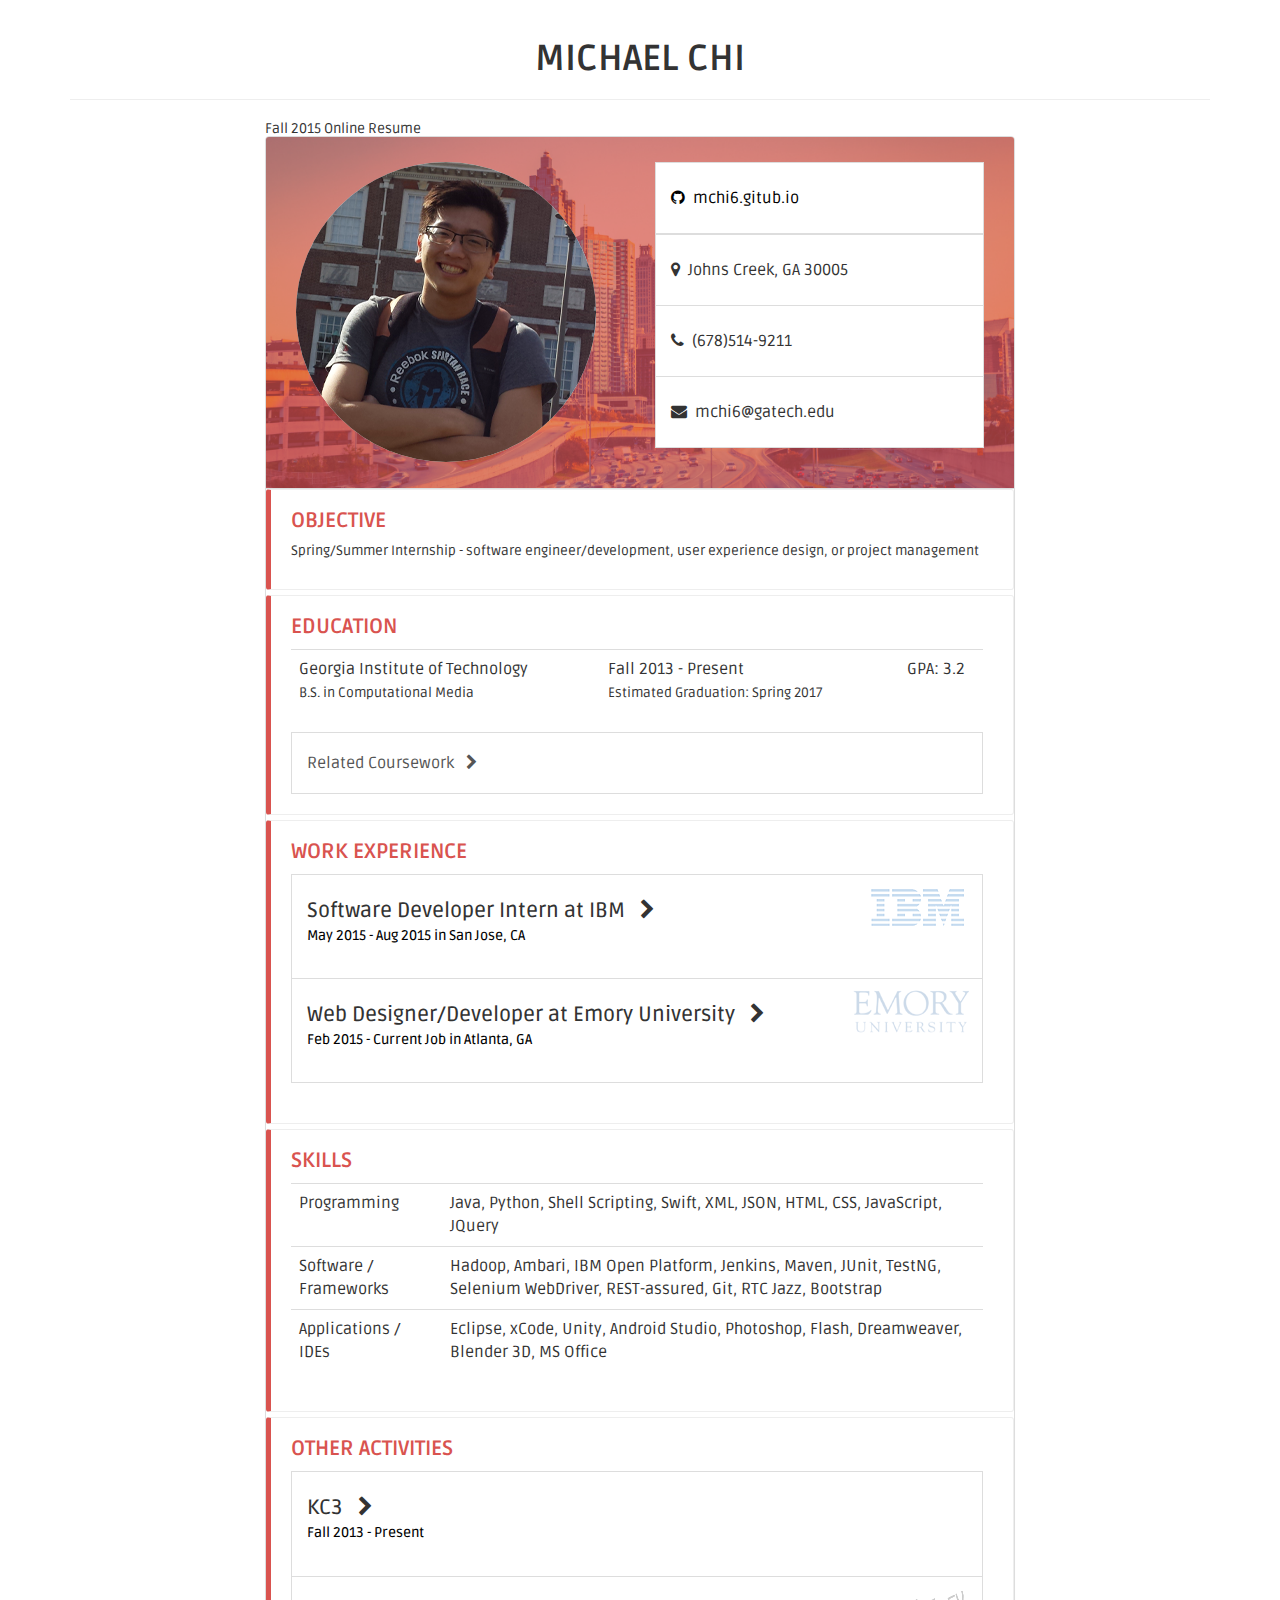
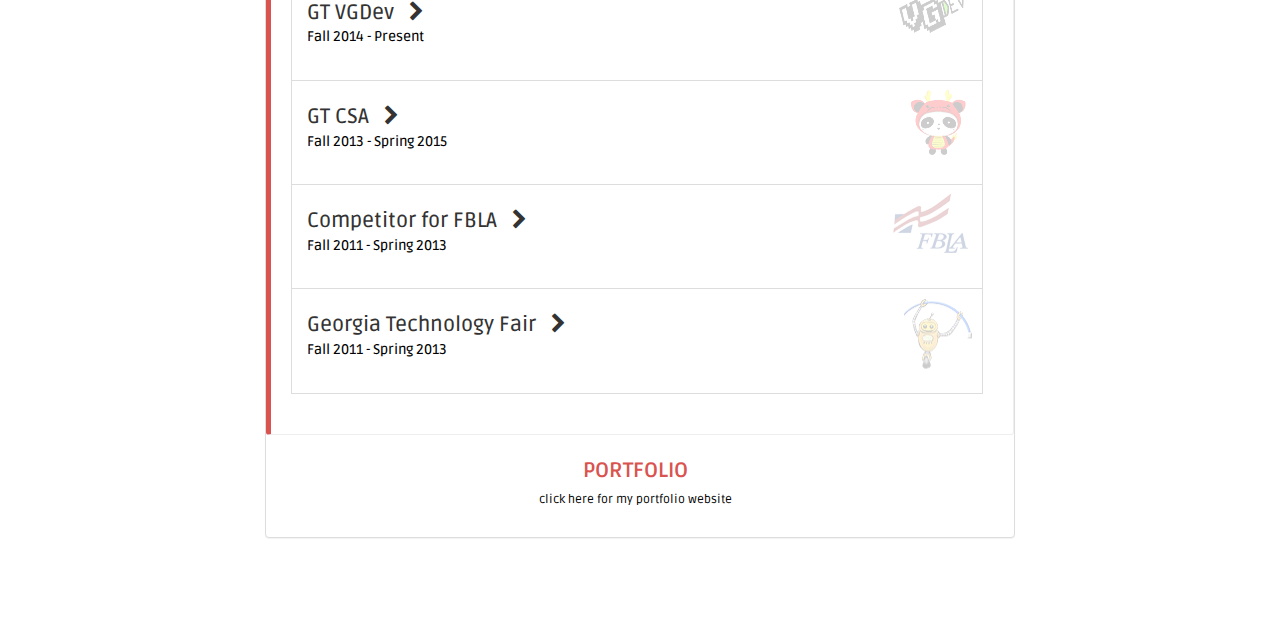
<file: resume/index.html>
<!DOCTYPE html>
<html>
<head>

    <meta charset="utf-8">
    <meta http-equiv="X-UA-Compatible" content="IE=edge">
    <meta name="viewport" content="min-width=700, initial-scale=1">
    <meta name="description" content="Resume">
    <meta name="author" content="Michael Chi">


    <link rel="shortcut icon" href="./files/icon.ico">
    <title>Michael Chi | Portfolio</title>

    <link rel="stylesheet" href="./files/bootstrap.css">
    <link rel="stylesheet" href="./files/resumestyle.css">

    <script type="text/javascript" src="./files/jquery-2.1.1.min.js"></script>


    <script>
    function toggle_visibility(id) {
       var e = document.getElementById(id);
       var open = document.getElementsByClassName(id)[0];
       var close = document.getElementsByClassName(id+"0")[0];
       /*e.style.display = 'block';
       open.style.display = 'none';
       close.style.display = 'inline';*/
       if(e.style.display == 'block') e.style.display = 'none';
       else e.style.display = 'block';
       if(close.style.display == 'inline') close.style.display = 'none';
       else close.style.display = 'inline';

      if(open.style.display == 'none') open.style.display = 'inline';
       else open.style.display = 'none';
    }
    </script>


    <script>
    $(document).scroll(function() {
            var y = $(this).scrollTop() + $(window).height();
            var rtop = $("#rtop").offset().top;
            if (y > rtop) {
              $('.portfolio').addClass( "enlarge" );
            } else {
              $('.portfolio').removeClass( "enlarge" );
            }
        });
    </script>
</head>


<div class="container">

<!--<div class="row info" style="text-align:center;">
    <div class="col-xs-12 alert alert-info">
        The skills meter from <a class="alert-link" href="http://bootsnipp.com/snippets/featured/progress-bar-meter">here</a> is used in this design. 
        Feel free to remove this div from the design.
    </div>
</div>-->


<body>
<div class="resume">
    <header class="page-header">
    <h1 class="page-title"><b>MICHAEL CHI</b></h1>
    <!--<small> <i class="fa fa-clock-o"></i> Last Updated on: <time>Sunday, October 05, 2014</time></small>-->
  </header>

     <footer class="footer">
        <p>Fall 2015 Online Resume</p>
    </footer>
<div class="row"style="margin-bottom:80px">
  <div class="col-xs-12 col-sm-12 col-md-offset-1 col-md-10 col-lg-offset-2 col-lg-8">
    <div class="panel panel-default">
      <div class="panel-heading resume-heading">
        <div class="row">
          <div class="col-lg-12">
            <div class="col-xs-12 col-sm-6">

              <figure>
              <script type="text/javascript">
              $(function(){
              $('.fadelinks > :gt(0)').hide();
                setInterval(function(){
                  $('.fadelinks > :first-child').fadeOut().css("display","none")
                   .next().fadeIn().css("display","block").end()
                   .appendTo('.fadelinks');
                }, 3000);
              });
              </script>
              <img class="img-circle img-responsive img-portrait" alt="" src="./files/resumeback.png">
              <div class="fadelinks" style="margin-top:-300px;">
              <img class="img-circle img-responsive img-portrait" alt="" src="./files/resume2.png">
              <img class="img-circle img-responsive img-portrait" alt="" src="./files/resume4.png">
              <img class="img-circle img-responsive img-portrait" alt="" src="./files/resume3.png">
              <img class="img-circle img-responsive img-portrait" alt="" src="./files/resume.png">
              </div>
              </figure>
              
              <!--<div class="row">
                <div class="col-xs-12 social-btns">
                    <div class="col-xs-3 col-md-1 col-lg-1 social-btn-holder">
                      <a href="#" class="btn btn-social btn-block btn-google">
                        <i class="fa fa-google"></i> </a>
                    </div>
                  
                    <div class="col-xs-3 col-md-1 col-lg-1 social-btn-holder">
                      <a href="#" class="btn btn-social btn-block btn-facebook">
                        <i class="fa fa-facebook"></i> </a>
                    </div>
                  
                    <div class="col-xs-3 col-md-1 col-lg-1 social-btn-holder">
                      <a href="#" class="btn btn-social btn-block btn-twitter">
                        <i class="fa fa-twitter"></i> </a>
                    </div>
                  
                    <div class="col-xs-3 col-md-1 col-lg-1 social-btn-holder">
                      <a href="#" class="btn btn-social btn-block btn-linkedin">
                        <i class="fa fa-linkedin"></i> </a>
                    </div>
                  
                    <div class="col-xs-3 col-md-1 col-lg-1 social-btn-holder">
                      <a href="#" class="btn btn-social btn-block btn-github">
                        <i class="fa fa-github"></i> </a>
                    </div>
                  
                    <div class="col-xs-3 col-md-1 col-lg-1 social-btn-holder">
                      <a href="#" class="btn btn-social btn-block btn-stackoverflow">
                        <i class="fa fa-stack-overflow"></i> </a>
                    </div>
                </div>
              </div>-->
              
            </div>

            <div class="col-xs-12 col-sm-6">
              <ul class="list-group">
                <a href="https://mchi6.github.io" target="_blank">
                <li class="list-group-item"><i class="fa fa-github"></i>&nbsp; mchi6.gitub.io</li></a>
                <!--<a href="http://www.gatech.edu/" target="_blank"><li class="list-group-item">Georgia Institute of Technology</li></a>-->
                <li class="list-group-item"><i class="fa fa-map-marker"></i>&nbsp; Johns Creek, GA 30005</li>
                <li class="list-group-item"><i class="fa fa-phone"></i>&nbsp; (678)514-9211 </li>
                <li class="list-group-item"><i class="fa fa-envelope"></i>&nbsp; mchi6@gatech.edu </li>
                <!--<li class="list-group-item"></li>
                <li class="list-group-item"></li>-->
              </ul>
            </div>
          </div>
        </div>
      </div>
      <div class="bs-callout bs-callout-danger">
        <h4><b>OBJECTIVE</b></h4>
        <p class="sub">
        Spring/Summer Internship - software engineer/development, user experience design, or project management
        <!--<br><i>( but honestly... just making cool stuff )</i>-->
        </p>
      </div>
      <div class="bs-callout bs-callout-danger">
        <h4><b>EDUCATION</b> <span style="color:black"></span></h4>
         <table class="table table-responsive ">
          <tbody>
            <tr>
              <td>Georgia Institute of Technology<br><span class="sub">B.S. in Computational Media</span></td>
              <td>Fall 2013 - Present<br>            <span class="sub">Estimated Graduation: Spring 2017</span></td>
              <td class="center">GPA: 3.2</td>
            </tr>
          </tbody>
        </table>
        <!--<div class="row row-education">
          <div class="col-sm-4">Georgia Institute of Technology</div>
          <div class="col-sm-4 center">B.S. in Computational Media</div>
          <div class="col-sm-4 right">May 2013 - Present<br>GPA: 3.2</div>
        </div>-->
        <p class="sub"></p>
        <a href="javascript:void(0);" onclick="toggle_visibility('ho1');" style="text-decoration: none;padding-bottom:10px;padding-top:20px" class="list-group-item" ><p class="">
          Related Coursework &nbsp; <i class="fa fa-chevron-right ho1"></i><i class="fa fa-chevron-down ho00 ho10"></i>
          <ul style="font-size:80%;color:black" id="ho1" class="ul-hover">
            <li>CS 1332 - <b>Data Structures & Algorithms (Java, Object Oriented Programming, JUnit)</b></li>
            <li>CS 2340 - <b>Objects and Design (Java, Android, Git, Project Management, Software Design Principles)</b></li>
            <li>CS 2110 - <b>Computer Organization & Programming (Java, Logism, Assembly, C)</b></li>
            <li>CS 4590 - <b>Computer Audio (Unity, C#)</b></li>
            <li>LMC 2720 - Principles of <b>Visual Design</b></li>
            <li>LMC 3705 - Principles of <b>Information Design</b></li>
            <li>LMC 3710 - Principles of <b>Interaction Design</b></li>
          </ul>
        </p>
      </a>
      </div>

      <div class="bs-callout bs-callout-danger">
        <h4><b>WORK EXPERIENCE</b></h4>
        <ul class="list-group">


          <a href="javascript:void(0);" onclick="toggle_visibility('ho2');" class="list-group-item item-1" > <!--href="http://www-01.ibm.com/software/data/infosphere/hadoop/" target="_blank"-->
            <h4 class="list-group-item-heading">
              Software Developer Intern at IBM  &nbsp; <i class="fa fa-chevron-right ho2"></i><i class="fa fa-chevron-down ho00 ho20"></i></h4>
              <h5>May 2015 - Aug 2015 in San Jose, CA</h5>
            <ul id="ho2" class="ul-hover">
              <li>
                QA intern for IBM BigInsights, small and large scale node cluster set up for Hadoop components and IBM value adds
              </li>
              <li>
                Developed test automation for entire IBM Open Platform (Hadoop open source services), from uninstallation of Hadoop on node clusters to reinstallation with latest build, using randomly generated or manually inputted cluster configurations.
              </li>
              <li>
                Development included front-end web testing, back-end testing, automating test jobs by setting up and configuring Jenkins server, software project management using Maven, and agile software development using Rational Team Concert Jazz
              </li>
            </ul>
            
          </a>


          <a class="list-group-item item-2" href="javascript:void(0);"  onclick="toggle_visibility('ho3');"> <!-- href="http://staging.web.emory.edu/breakthroughs" target="_blank"-->
            <h4 class="list-group-item-heading">
              Web Designer/Developer at Emory University &nbsp; <i id="ho3" class="fa fa-chevron-right"></i><i class="fa fa-chevron-down ho00 ho30"></i></h4> 
            <h5>Feb 2015 - Current Job in Atlanta, GA</h5>
            <ul id="ho3" class="ul-hover">
              <li>
                Full stack design and development for visual multimedia website to teach basic science concepts to medical students through interactive media, using Adobe Photoshop, Illustrator, HTML, CSS, Javascript, JQuery, Bootstrap.
              </li>
              <li>
                Demo site url: http://staging.web.emory.edu/breakthroughs
              </li>
            </ul>
          </a>


        </ul>
      </div>

      <div class="bs-callout bs-callout-danger">
        <h4><b>SKILLS</b></h4>
        <table class="table table-responsive">
          <tbody>
            <tr>
              <td>Programming</td>
              <td>Java, Python, Shell Scripting, Swift, XML, JSON, HTML, CSS, JavaScript, JQuery</td>
            </tr>
            <tr>
              <td>Software / Frameworks</td>
              <td>Hadoop, Ambari, IBM Open Platform, Jenkins, Maven, JUnit, TestNG, Selenium WebDriver, REST-assured, Git, RTC Jazz, Bootstrap</td>
            </tr>
            <tr>
              <td>Applications / IDEs</td>
              <td>Eclipse, xCode, Unity, Android Studio, Photoshop, Flash, Dreamweaver, Blender 3D, MS Office</td>
            </tr>
          </tbody>
        </table>
      </div>

      <div class="bs-callout bs-callout-danger">
        <h4><b>OTHER ACTIVITIES</b></h4>
        <ul class="list-group">
          <a href="javascript:void(0);" onclick="toggle_visibility('ho4');" class="list-group-item item-0" > <!--href="http://www-01.ibm.com/software/data/infosphere/hadoop/" target="_blank"-->
            <h4 class="list-group-item-heading">
              KC3 &nbsp; <i class="fa fa-chevron-right ho4"></i><i class="fa fa-chevron-down ho00 ho40"></i></h4>
              <h5>Fall 2013 - Present</h5>
            <ul id="ho4" class="ul-hover">
              <li>Hip-Hop Dance Member - Performer</li>
              <li>Intramural Basketball team - Powerfoward/Center for Playoffs</li>
              <li>Organization's Magician - Tricks 24-7</li>
            </ul>
          </a>

          <a href="javascript:void(0);" onclick="toggle_visibility('ho5');" class="list-group-item item-03" > <!--href="http://www-01.ibm.com/software/data/infosphere/hadoop/" target="_blank"-->
            <h4 class="list-group-item-heading">
              GT VGDev &nbsp; <i class="fa fa-chevron-right ho5"></i><i class="fa fa-chevron-down ho00 ho50"></i></h4>
              <h5>Fall 2014 - Present</h5>
            <ul id="ho5" class="ul-hover">
              <li><b>Georgia Tech Video Game Development</b></li>
              <li>Worked on multiple large teams and completed projects, followed development process, designed game's UI features</li>
              <li>View projects on portfolio</li>
            </ul>
          </a>

          <a href="javascript:void(0);" onclick="toggle_visibility('ho6');" class="list-group-item item-02" > <!--href="http://www-01.ibm.com/software/data/infosphere/hadoop/" target="_blank"-->
            <h4 class="list-group-item-heading">
              GT CSA &nbsp; <i class="fa fa-chevron-right ho6"></i><i class="fa fa-chevron-down ho00 ho60"></i></h4>
              <h5>Fall 2013 - Spring 2015</h5>
            <ul id="ho6" class="ul-hover">
              <li><b>Georgia Tech Chinese Student Association</b></li>
              <li>Promotions Officer - Designed all banners, advertisements, logos, etc for two years</li>
              <li>View designs on portfolio</li>
            </ul>
          </a>


          <a href="javascript:void(0);" onclick="toggle_visibility('ho7');" class="list-group-item item-01" > <!--href="http://www-01.ibm.com/software/data/infosphere/hadoop/" target="_blank"-->
            <h4 class="list-group-item-heading">
              Competitor for FBLA &nbsp; <i class="fa fa-chevron-right ho7"></i><i class="fa fa-chevron-down ho00 ho70"></i></h4>
              <h5>Fall 2011 - Spring 2013</h5>
            <ul id="ho7" class="ul-hover">
              <li><b>Future Business Leaders of America</b></li>
              <li>2012-2013 President of School Chapter – doubled membership and school competitors</li>
              <li>2013 Computer Game and Simulation Programming National Winner – end to end game design/development</li>
              <li>2013 Electronic Business National Winner – end to end web design/development</li>
              <li>2011 Computer Game and Simulation Programming National Winner – end to end game design/development</li>
            </ul>
          </a>
          <a href="javascript:void(0);" onclick="toggle_visibility('ho8');" class="list-group-item item-04" > <!--href="http://www-01.ibm.com/software/data/infosphere/hadoop/" target="_blank"-->
            <h4 class="list-group-item-heading">
              Georgia Technology Fair &nbsp; <i class="fa fa-chevron-right ho8"></i><i class="fa fa-chevron-down ho00 ho80"></i></h4>
              <h5>Fall 2011 - Spring 2013</h5>
            <ul id="ho8" class="ul-hover">
              <li>2009 and 2013 Multimedia Applications State Winner</li>
              <li>Created and presented interactive teaching applications</li>
            </ul>
          </a>


        </ul>
      </div>

      <a id="rtop" href="https://mchi6.github.io" style="text-decoration: none; color:black">
        <div class="bs-callout bs-callout-danger bs-callout-right portfolio" style="text-align:center">
        <h4><b>PORTFOLIO</b></h4>
        <p style="font-size:12px">
        click here for my portfolio website
        <!--<br><i>( but honestly... just making cool stuff )</i>-->
        </p>
      </div>
      </a>
      <!--<div class="bs-callout bs-callout-danger">
        <h4>Key Expertise</h4>
        <ul class="list-group">
          <li class="list-group-item"> Lorem ipsum dolor sit amet, ea vel prima adhuc </li>
          <li class="list-group-item"> Lorem ipsum dolor sit amet, ea vel prima adhuc</li>
          <li class="list-group-item"> Lorem ipsum dolor sit amet, ea vel prima adhuc</li>
          <li class="list-group-item"> Lorem ipsum dolor sit amet, ea vel prima adhuc</li>
          <li class="list-group-item">Lorem ipsum dolor sit amet, ea vel prima adhuc</li>
          <li class="list-group-item"> Lorem ipsum dolor sit amet, ea vel prima adhuc</li>



        </ul>
      </div>-->
      

      <!--<div class="bs-callout bs-callout-danger">
        <h4>SKILLS</h4>
        <ul class="list-group">
          <a class="list-group-item inactive-link" href="#">
            

            <div class="progress">
              <div data-placement="top" style="width: 90%;" 
              aria-valuemax="100" aria-valuemin="0" aria-valuenow="80" role="progressbar" class="progress-bar progress-bar-success">
                <span class="sr-only">80%</span>
                <span class="progress-type">Java<span>
              </div>
            </div>

            <div class="progress">
              <div data-placement="top" style="width: 70%;" aria-valuemax="100" aria-valuemin="0" aria-valuenow="1" role="progressbar" class="progress-bar progress-bar-success">
                <span class="sr-only">70%</span>
                <span class="progress-type">PHP/ Lamp Stack</span>
              </div>
            </div>


            <div class="progress">
              <div data-placement="top" style="width: 70%;" aria-valuemax="100" aria-valuemin="0" aria-valuenow="1" role="progressbar" class="progress-bar progress-bar-success">
                <span class="sr-only">70%</span>
                <span class="progress-type">JavaScript/ NodeJS/ MEAN stack </span>
              </div>
            </div>
            <div class="progress">
              <div data-placement="top" style="width: 65%;" aria-valuemax="100" aria-valuemin="0" aria-valuenow="1" role="progressbar" class="progress-bar progress-bar-warning">
                <span class="sr-only">65%</span>
                <span class="progress-type">Python/ Numpy/ Scipy</span>
              </div>
            </div>
            <div class="progress">
              <div data-placement="top" style="width: 60%;" aria-valuemax="100" aria-valuemin="0" aria-valuenow="60" role="progressbar" class="progress-bar progress-bar-warning">
                <span class="sr-only">60%</span>
                <span class="progress-type">C</span>
              </div>
            </div>
            <div class="progress">
              <div data-placement="top" style="width: 50%;" aria-valuemax="100" aria-valuemin="0" aria-valuenow="50" role="progressbar" class="progress-bar progress-bar-warning">
                <span class="sr-only">50%</span>
                <span class="progress-type">C++</span>
              </div>
            </div>
            <div class="progress">
              <div data-placement="top" style="width: 10%;" aria-valuemax="100" aria-valuemin="0" aria-valuenow="50" role="progressbar" class="progress-bar progress-bar-danger">
                <span class="sr-only">10%</span>
                <span class="progress-type">Go</span>
              </div>
            </div>

            <div class="progress-meter">
              <div style="width: 25%;" class="meter meter-left"><span class="meter-text">Novice</span></div>
              <div style="width: 25%;" class="meter meter-left"><span class="meter-text">Intermediate</span></div>
              <div style="width: 30%;" class="meter meter-right"><span class="meter-text">Expert</span></div>
              <div style="width: 20%;" class="meter meter-right"><span class="meter-text">Advanced</span></div>
            </div>

          </a>

        </ul>
      </div>-->


    </div>

  </div>
</div>

 

</div>

</div>

</body>
</html>
</file>
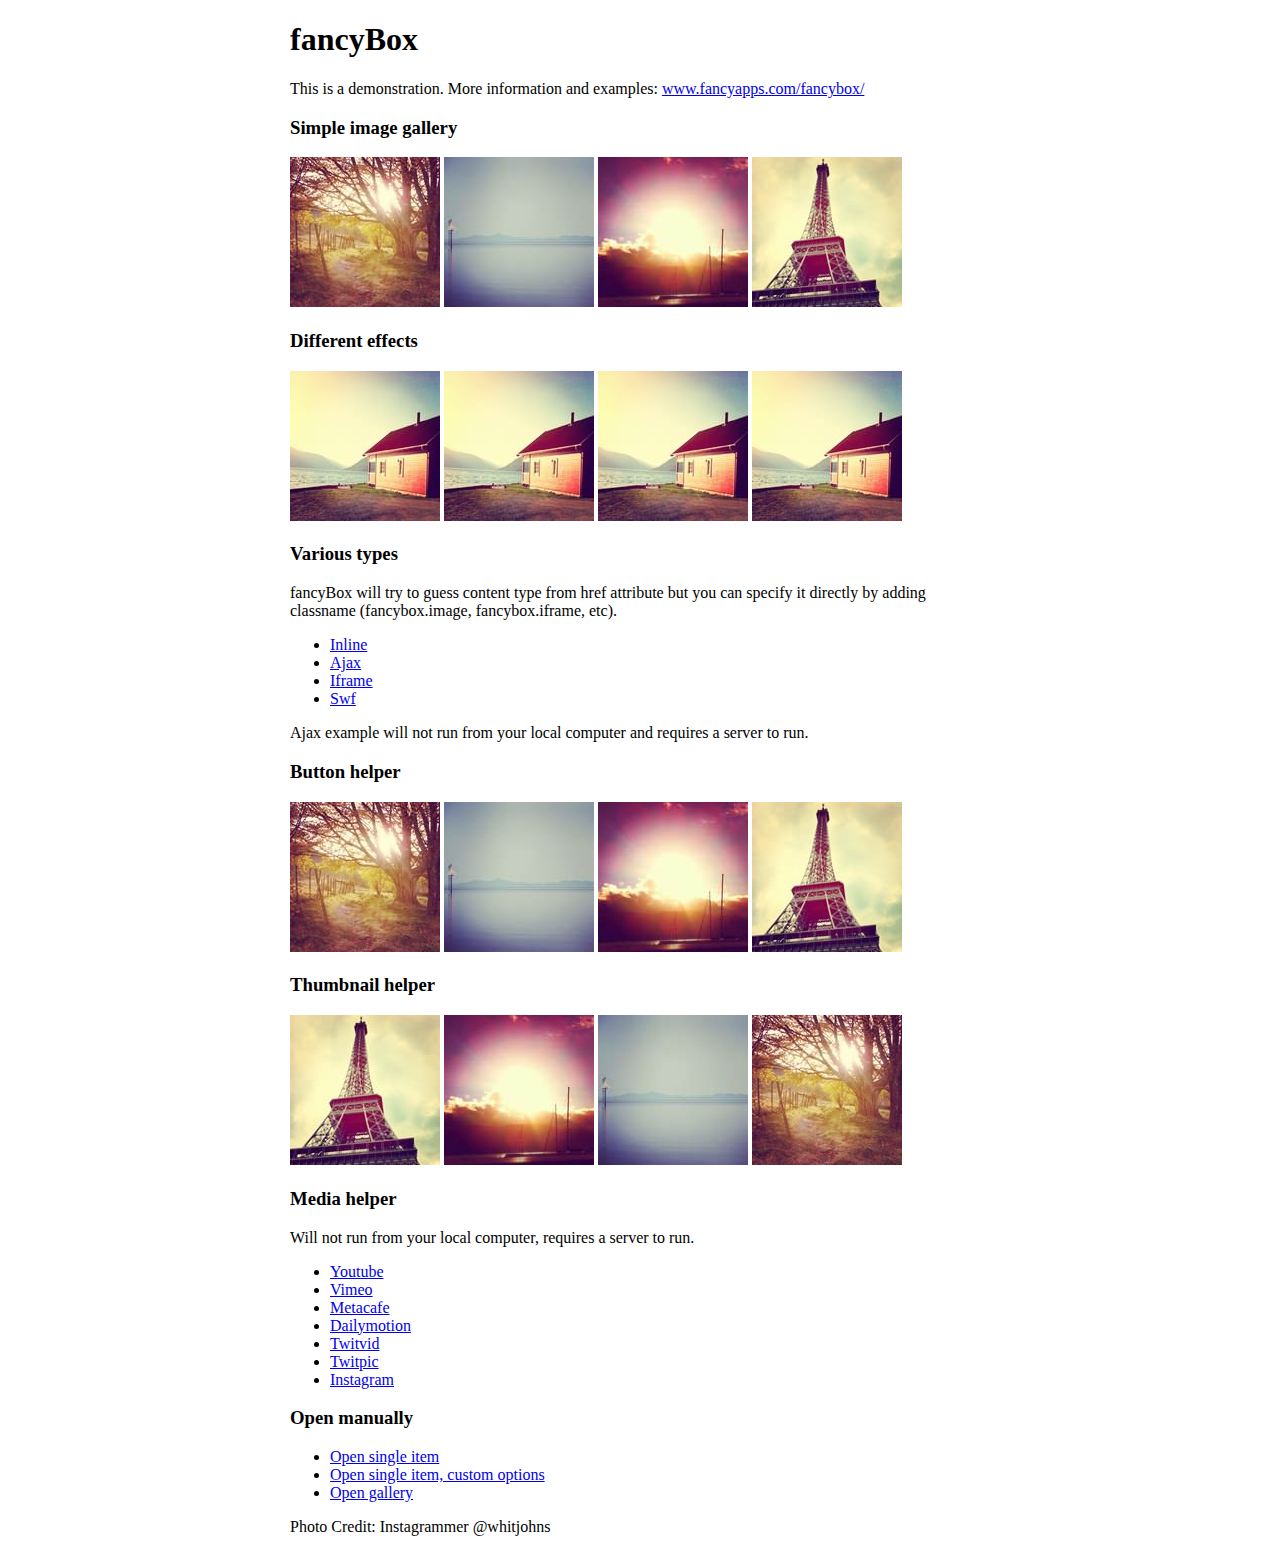
<file: files/fancybox/demo/index.html>
<!DOCTYPE html>
<html>
<head>
	<title>fancyBox - Fancy jQuery Lightbox Alternative | Demonstration</title>
	<meta http-equiv="Content-Type" content="text/html; charset=UTF-8" />

	<!-- Add jQuery library -->
	<script type="text/javascript" src="../lib/jquery-1.10.1.min.js"></script>

	<!-- Add mousewheel plugin (this is optional) -->
	<script type="text/javascript" src="../lib/jquery.mousewheel-3.0.6.pack.js"></script>

	<!-- Add fancyBox main JS and CSS files -->
	<script type="text/javascript" src="../source/jquery.fancybox.js?v=2.1.5"></script>
	<link rel="stylesheet" type="text/css" href="../source/jquery.fancybox.css?v=2.1.5" media="screen" />

	<!-- Add Button helper (this is optional) -->
	<link rel="stylesheet" type="text/css" href="../source/helpers/jquery.fancybox-buttons.css?v=1.0.5" />
	<script type="text/javascript" src="../source/helpers/jquery.fancybox-buttons.js?v=1.0.5"></script>

	<!-- Add Thumbnail helper (this is optional) -->
	<link rel="stylesheet" type="text/css" href="../source/helpers/jquery.fancybox-thumbs.css?v=1.0.7" />
	<script type="text/javascript" src="../source/helpers/jquery.fancybox-thumbs.js?v=1.0.7"></script>

	<!-- Add Media helper (this is optional) -->
	<script type="text/javascript" src="../source/helpers/jquery.fancybox-media.js?v=1.0.6"></script>

	<script type="text/javascript">
		$(document).ready(function() {
			/*
			 *  Simple image gallery. Uses default settings
			 */

			$('.fancybox').fancybox();

			/*
			 *  Different effects
			 */

			// Change title type, overlay closing speed
			$(".fancybox-effects-a").fancybox({
				helpers: {
					title : {
						type : 'outside'
					},
					overlay : {
						speedOut : 0
					}
				}
			});

			// Disable opening and closing animations, change title type
			$(".fancybox-effects-b").fancybox({
				openEffect  : 'none',
				closeEffect	: 'none',

				helpers : {
					title : {
						type : 'over'
					}
				}
			});

			// Set custom style, close if clicked, change title type and overlay color
			$(".fancybox-effects-c").fancybox({
				wrapCSS    : 'fancybox-custom',
				closeClick : true,

				openEffect : 'none',

				helpers : {
					title : {
						type : 'inside'
					},
					overlay : {
						css : {
							'background' : 'rgba(238,238,238,0.85)'
						}
					}
				}
			});

			// Remove padding, set opening and closing animations, close if clicked and disable overlay
			$(".fancybox-effects-d").fancybox({
				padding: 0,

				openEffect : 'elastic',
				openSpeed  : 150,

				closeEffect : 'elastic',
				closeSpeed  : 150,

				closeClick : true,

				helpers : {
					overlay : null
				}
			});

			/*
			 *  Button helper. Disable animations, hide close button, change title type and content
			 */

			$('.fancybox-buttons').fancybox({
				openEffect  : 'none',
				closeEffect : 'none',

				prevEffect : 'none',
				nextEffect : 'none',

				closeBtn  : false,

				helpers : {
					title : {
						type : 'inside'
					},
					buttons	: {}
				},

				afterLoad : function() {
					this.title = 'Image ' + (this.index + 1) + ' of ' + this.group.length + (this.title ? ' - ' + this.title : '');
				}
			});


			/*
			 *  Thumbnail helper. Disable animations, hide close button, arrows and slide to next gallery item if clicked
			 */

			$('.fancybox-thumbs').fancybox({
				prevEffect : 'none',
				nextEffect : 'none',

				closeBtn  : false,
				arrows    : false,
				nextClick : true,

				helpers : {
					thumbs : {
						width  : 50,
						height : 50
					}
				}
			});

			/*
			 *  Media helper. Group items, disable animations, hide arrows, enable media and button helpers.
			*/
			$('.fancybox-media')
				.attr('rel', 'media-gallery')
				.fancybox({
					openEffect : 'none',
					closeEffect : 'none',
					prevEffect : 'none',
					nextEffect : 'none',

					arrows : false,
					helpers : {
						media : {},
						buttons : {}
					}
				});

			/*
			 *  Open manually
			 */

			$("#fancybox-manual-a").click(function() {
				$.fancybox.open('1_b.jpg');
			});

			$("#fancybox-manual-b").click(function() {
				$.fancybox.open({
					href : 'iframe.html',
					type : 'iframe',
					padding : 5
				});
			});

			$("#fancybox-manual-c").click(function() {
				$.fancybox.open([
					{
						href : '1_b.jpg',
						title : 'My title'
					}, {
						href : '2_b.jpg',
						title : '2nd title'
					}, {
						href : '3_b.jpg'
					}
				], {
					helpers : {
						thumbs : {
							width: 75,
							height: 50
						}
					}
				});
			});


		});
	</script>
	<style type="text/css">
		.fancybox-custom .fancybox-skin {
			box-shadow: 0 0 50px #222;
		}

		body {
			max-width: 700px;
			margin: 0 auto;
		}
	</style>
</head>
<body>
	<h1>fancyBox</h1>

	<p>This is a demonstration. More information and examples: <a href="http://fancyapps.com/fancybox/">www.fancyapps.com/fancybox/</a></p>

	<h3>Simple image gallery</h3>
	<p>
		<a class="fancybox" href="1_b.jpg" data-fancybox-group="gallery" title="Lorem ipsum dolor sit amet"><img src="1_s.jpg" alt="" /></a>

		<a class="fancybox" href="2_b.jpg" data-fancybox-group="gallery" title="Etiam quis mi eu elit temp"><img src="2_s.jpg" alt="" /></a>

		<a class="fancybox" href="3_b.jpg" data-fancybox-group="gallery" title="Cras neque mi, semper leon"><img src="3_s.jpg" alt="" /></a>

		<a class="fancybox" href="4_b.jpg" data-fancybox-group="gallery" title="Sed vel sapien vel sem uno"><img src="4_s.jpg" alt="" /></a>
	</p>

	<h3>Different effects</h3>
	<p>
		<a class="fancybox-effects-a" href="5_b.jpg" title="Lorem ipsum dolor sit amet, consectetur adipiscing elit"><img src="5_s.jpg" alt="" /></a>

		<a class="fancybox-effects-b" href="5_b.jpg" title="Lorem ipsum dolor sit amet, consectetur adipiscing elit"><img src="5_s.jpg" alt="" /></a>

		<a class="fancybox-effects-c" href="5_b.jpg" title="Lorem ipsum dolor sit amet, consectetur adipiscing elit"><img src="5_s.jpg" alt="" /></a>

		<a class="fancybox-effects-d" href="5_b.jpg" title="Lorem ipsum dolor sit amet, consectetur adipiscing elit"><img src="5_s.jpg" alt="" /></a>
	</p>

	<h3>Various types</h3>
	<p>
		fancyBox will try to guess content type from href attribute but you can specify it directly by adding classname (fancybox.image, fancybox.iframe, etc).
	</p>
	<ul>
		<li><a class="fancybox" href="#inline1" title="Lorem ipsum dolor sit amet">Inline</a></li>
		<li><a class="fancybox fancybox.ajax" href="ajax.txt">Ajax</a></li>
		<li><a class="fancybox fancybox.iframe" href="iframe.html">Iframe</a></li>
		<li><a class="fancybox" href="http://www.adobe.com/jp/events/cs3_web_edition_tour/swfs/perform.swf">Swf</a></li>
	</ul>

	<div id="inline1" style="width:400px;display: none;">
		<h3>Etiam quis mi eu elit</h3>
		<p>
			Lorem ipsum dolor sit amet, consectetur adipiscing elit. Etiam quis mi eu elit tempor facilisis id et neque. Nulla sit amet sem sapien. Vestibulum imperdiet porta ante ac ornare. Nulla et lorem eu nibh adipiscing ultricies nec at lacus. Cras laoreet ultricies sem, at blandit mi eleifend aliquam. Nunc enim ipsum, vehicula non pretium varius, cursus ac tortor. Vivamus fringilla congue laoreet. Quisque ultrices sodales orci, quis rhoncus justo auctor in. Phasellus dui eros, bibendum eu feugiat ornare, faucibus eu mi. Nunc aliquet tempus sem, id aliquam diam varius ac. Maecenas nisl nunc, molestie vitae eleifend vel, iaculis sed magna. Aenean tempus lacus vitae orci posuere porttitor eget non felis. Donec lectus elit, aliquam nec eleifend sit amet, vestibulum sed nunc.
		</p>
	</div>

	<p>
		Ajax example will not run from your local computer and requires a server to run.
	</p>

	<h3>Button helper</h3>
	<p>
		<a class="fancybox-buttons" data-fancybox-group="button" href="1_b.jpg"><img src="1_s.jpg" alt="" /></a>

		<a class="fancybox-buttons" data-fancybox-group="button" href="2_b.jpg"><img src="2_s.jpg" alt="" /></a>

		<a class="fancybox-buttons" data-fancybox-group="button" href="3_b.jpg"><img src="3_s.jpg" alt="" /></a>

		<a class="fancybox-buttons" data-fancybox-group="button" href="4_b.jpg"><img src="4_s.jpg" alt="" /></a>
	</p>

	<h3>Thumbnail helper</h3>
	<p>
		<a class="fancybox-thumbs" data-fancybox-group="thumb" href="4_b.jpg"><img src="4_s.jpg" alt="" /></a>

		<a class="fancybox-thumbs" data-fancybox-group="thumb" href="3_b.jpg"><img src="3_s.jpg" alt="" /></a>

		<a class="fancybox-thumbs" data-fancybox-group="thumb" href="2_b.jpg"><img src="2_s.jpg" alt="" /></a>

		<a class="fancybox-thumbs" data-fancybox-group="thumb" href="1_b.jpg"><img src="1_s.jpg" alt="" /></a>
	</p>

	<h3>Media helper</h3>
	<p>
		Will not run from your local computer, requires a server to run.
	</p>

	<ul>
		<li><a class="fancybox-media" href="http://www.youtube.com/watch?v=opj24KnzrWo">Youtube</a></li>
		<li><a class="fancybox-media" href="http://vimeo.com/47480346">Vimeo</a></li>
		<li><a class="fancybox-media" href="http://www.metacafe.com/watch/7635964/">Metacafe</a></li>
		<li><a class="fancybox-media" href="http://www.dailymotion.com/video/xoeylt_electric-guest-this-head-i-hold_music">Dailymotion</a></li>
		<li><a class="fancybox-media" href="http://twitvid.com/QY7MD">Twitvid</a></li>
		<li><a class="fancybox-media" href="http://twitpic.com/7p93st">Twitpic</a></li>
		<li><a class="fancybox-media" href="http://instagr.am/p/IejkuUGxQn">Instagram</a></li>
	</ul>

	<h3>Open manually</h3>
	<ul>
		<li><a id="fancybox-manual-a" href="javascript:;">Open single item</a></li>
		<li><a id="fancybox-manual-b" href="javascript:;">Open single item, custom options</a></li>
		<li><a id="fancybox-manual-c" href="javascript:;">Open gallery</a></li>
	</ul>

	<p>
		Photo Credit: Instagrammer @whitjohns
	</p>
</body>
</html>
</file>
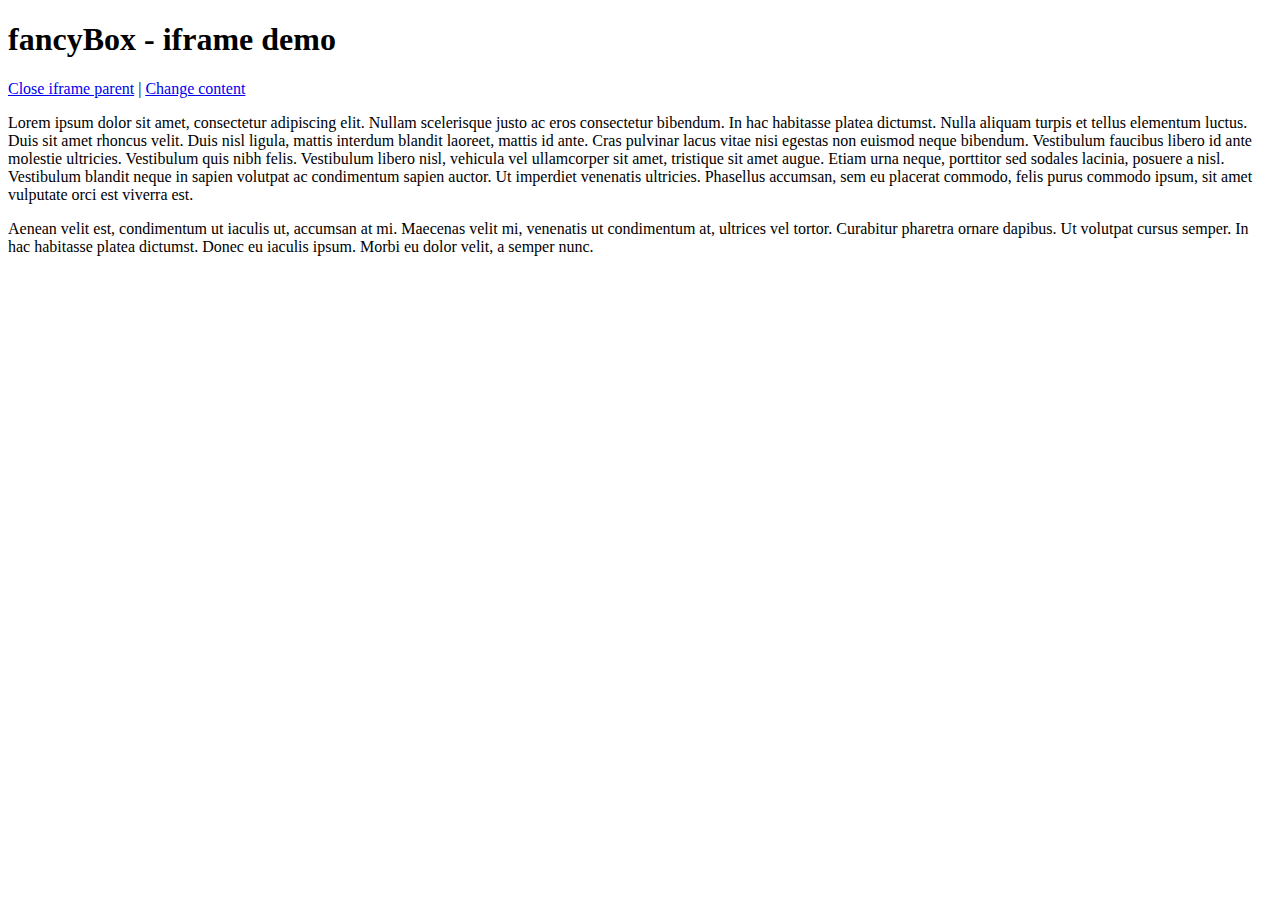
<file: files/fancybox/demo/iframe.html>
<!DOCTYPE html>
<html>
<head>
	<title>fancyBox - iframe demo</title>
	<meta http-equiv="Content-Type" content="text/html; charset=UTF-8" />
</head>
<body>
	<h1>fancyBox - iframe demo</h1>

	<p>
		<a href="javascript:parent.jQuery.fancybox.close();">Close iframe parent</a>

		|

		<a href="javascript:parent.jQuery.fancybox.open({href : '1_b.jpg', title : 'My title'});">Change content</a>
	</p>

	<p>
		Lorem ipsum dolor sit amet, consectetur adipiscing elit. Nullam scelerisque justo ac eros consectetur bibendum. In hac habitasse platea dictumst. Nulla aliquam turpis et tellus elementum luctus. Duis sit amet rhoncus velit. Duis nisl ligula, mattis interdum blandit laoreet, mattis id ante. Cras pulvinar lacus vitae nisi egestas non euismod neque bibendum. Vestibulum faucibus libero id ante molestie ultricies. Vestibulum quis nibh felis. Vestibulum libero nisl, vehicula vel ullamcorper sit amet, tristique sit amet augue. Etiam urna neque, porttitor sed sodales lacinia, posuere a nisl. Vestibulum blandit neque in sapien volutpat ac condimentum sapien auctor. Ut imperdiet venenatis ultricies. Phasellus accumsan, sem eu placerat commodo, felis purus commodo ipsum, sit amet vulputate orci est viverra est.
	</p>

	<p>
		Aenean velit est, condimentum ut iaculis ut, accumsan at mi. Maecenas velit mi, venenatis ut condimentum at, ultrices vel tortor. Curabitur pharetra ornare dapibus. Ut volutpat cursus semper. In hac habitasse platea dictumst. Donec eu iaculis ipsum. Morbi eu dolor velit, a semper nunc.
	</p>
</body>
</html>
</file>
<file: resume/files/resumestyle.css>
/* uses font awesome for social icons */
@import url(https://maxcdn.bootstrapcdn.com/font-awesome/4.2.0/css/font-awesome.min.css);
@import url(//fonts.googleapis.com/css?family=Ruda:400,700);



.footer {

  max-width: 750px;
  max-height:16px;
  text-align: left;
  margin: auto;
  font-size:14px;
}

.ul-hover {
  display:none;
}

.ho00 {
  display:none;
}


.sub {
  font-size:85%;
}


ul {
  list-style-type: circle;
}
li {
  margin-bottom:5px;
}

body {  
  font: normal 16px "Ruda", Arial, sans-serif;
}
h5 {
  margin-top:-5px;
}
h4 {
  font-weight:500;
  font-size:130%;
}

.list-group a {
  color:black;
  text-decoration: none;
}

@media (min-width:0px) {

  .show {display:none;}

  .list-group {
    padding-top:10px;
  }

  .img-portrait { 
    display: block;
    margin-left: auto;
    margin-right: auto;
  }
  .center { text-align:left }
  .right { text-align:left }

  .row-education div { padding-top:10px; padding-bottom:5px;}
}

@media (min-width:768px) { 

  .show {display:inherit;}

  .list-group {
    padding-top:0px;
  }
  .img-portrait {
    display: inherit;
    margin-left: inherit;
    margin-right: inherit;
  }
  .center { text-align:center }
  .right { text-align:right }

  .row-education div { padding-top:0px; padding-bottom:0px;}
}

    
.panel-heading {
  padding-top:25px;
  padding-bottom:20px;
}

.page-header{
  text-align: center;    
}

/*social buttons*/
.btn-social{
  color: white;
  opacity:0.9;
}
.btn-social:hover {
  color: white;
    opacity:1;
}
.btn-facebook {
background-color: #3b5998;
opacity:0.9;
}
.btn-twitter {
background-color: #00aced;
opacity:0.9;
}
.btn-linkedin {
background-color:#0e76a8;
opacity:0.9;
}
.btn-github{
  background-color:#000000;
  opacity:0.9;
}
.btn-google {
  background-color: #c32f10;
  opacity: 0.9;
}
.btn-stackoverflow{
  background-color: #D38B28;
  opacity: 0.9;
}

/* resume stuff */



.bs-callout {
    -moz-border-bottom-colors: none;
    -moz-border-left-colors: none;
    -moz-border-right-colors: none;
    -moz-border-top-colors: none;
    border-color: #eee;
    border-image: none;
    border-radius: 3px;
    border-style: solid;
    border-width: 1px 1px 1px 5px;
    margin-bottom: 5px;
    padding: 20px;
}

@media (min-width:0px) { .bs-callout { padding:10px;padding-right:15px;}  }
@media (min-width:570px) { .bs-callout { padding: 20px;padding-right:30px;} }

.bs-callout:last-child {
    margin-bottom: 0px;
}
.bs-callout h4 {
    margin-bottom: 10px;
    margin-top: 0;
}

.bs-callout-danger {
    border-left-color: #d9534f;
}


.bs-callout-danger h4{
    color: #d9534f;
}

.resume .list-group-item:first-child, .resume .list-group-item:last-child{
  border-radius:0;
}

.resume .list-group-item {
  padding-top:25px;
  padding-bottom:25px;
  background-repeat: no-repeat;
  background-position:right top;
}


.item-1 {background-image: url("./ibm.png");}
.item-2 {background-image: url("./emory.png");}
.item-01 {background-image: url("./fbla.png");}
.item-02 {background-image: url("./csa.png");}
.item-03 {background-image: url("./vgdev.png");}
.item-04 {background-image: url("./gtech.png");}
.item-05 {background-image: url("./impact.png");}

/*makes an anchor inactive(not clickable)*/
.inactive-link {
   pointer-events: none;
   cursor: default;
}

.resume-heading .social-btns{
  margin-top:15px;
}
.resume-heading .social-btns i.fa{
  margin-left:-5px;
}



@media (max-width: 992px) {
  .resume-heading .social-btn-holder{
    padding:5px;
  }
}


/* skill meter in resume. copy pasted from http://bootsnipp.com/snippets/featured/progress-bar-meter */

.progress-bar {
    text-align: left;
	white-space: nowrap;
	white-space: nowrap;
	overflow: hidden;
	text-overflow: ellipsis;
	cursor: pointer;
}

.progress-bar > .progress-type {
	padding-left: 10px;
}

.progress-meter {
	min-height: 15px;
	border-bottom: 2px solid rgb(160, 160, 160);
  margin-bottom: 15px;
}

.progress-meter > .meter {
	position: relative;
	float: left;
	min-height: 15px;
	border-width: 0px;
	border-style: solid;
	border-color: rgb(160, 160, 160);
}

.progress-meter > .meter-left {
	border-left-width: 2px;
}

.progress-meter > .meter-right {
	float: right;
	border-right-width: 2px;
}

.progress-meter > .meter-right:last-child {
	border-left-width: 2px;
}

.progress-meter > .meter > .meter-text {
	position: absolute;
	display: inline-block;
	bottom: -20px;
	width: 100%;
	font-weight: 700;
	font-size: 0.85em;
	color: rgb(160, 160, 160);
	text-align: left;
}

.progress-meter > .meter.meter-right > .meter-text {
	text-align: right;
}

.panel-default > .panel-heading {
  background-repeat: no-repeat;
  background-image: url("./city.png");
  background-size:100% 100%;
  background-position:center top;
  background-color: #D9534F;
}



.bs-callout-right {
  border-color: #d9534f;
  border-width: 0px;
}
.bs-callout-right:hover {
  background-color:rgba(248,95,90,0.1);
}
.portfolio {
  transform:scale(1);
  transition:all .5s ease-out;
}
.enlarge {
  border-width: 2px 5px 2px 5px;
  font-size:150%;
}
</file>
